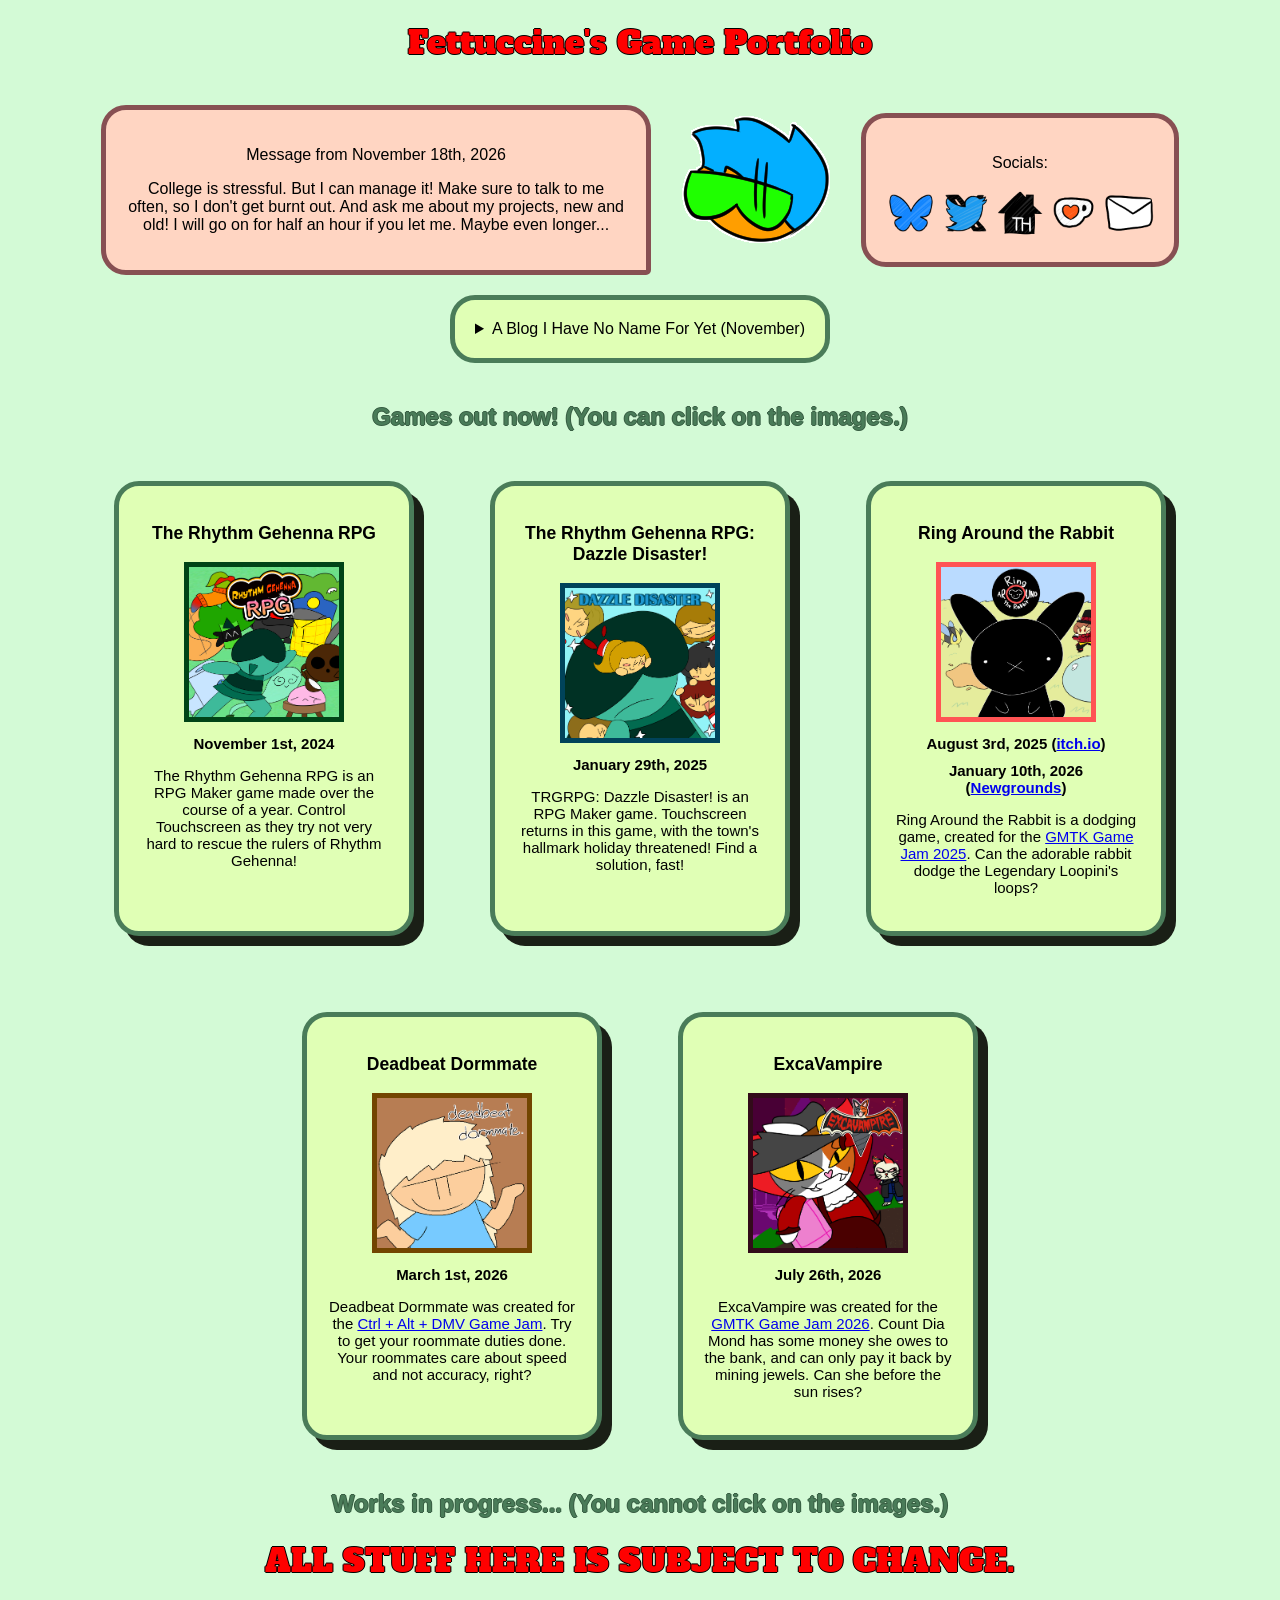
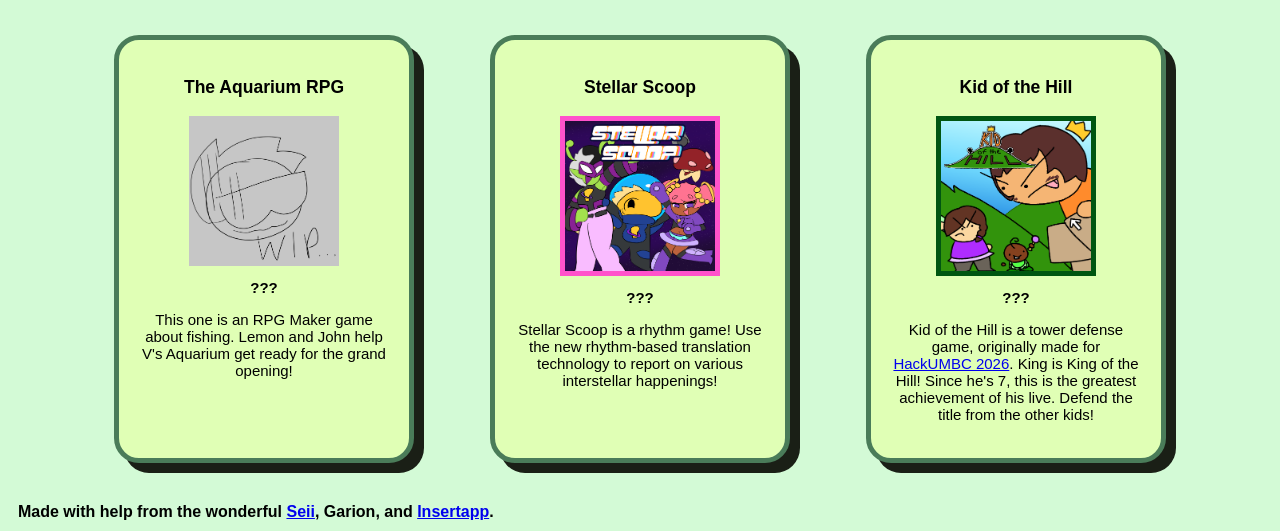
<file: index.html>
<!DOCTYPE html>
<html>

<head>
    <title>Fettuccine's Game Portfolio</title>
    <link rel="stylesheet" href="thecss.css">
    <link rel="icon" type="image/x-icon" href="assets/img/favicon.png">
    <meta name="viewport" content="width=device-width, initial-scale=1.0">
    <style>
@import url('https://fonts.googleapis.com/css2?family=Alfa+Slab+One&display=swap');
</style>
</head>

<body>
    <span><h1 class="alfa-slab-one-regular">Fettuccine's Game Portfolio</h1></span>
    <br/>
        <div class="textflex">
            <div class="sectionA">
            <div class="textbox">
               <p>Message from November 18th, 2026</p> 
             <p>College is stressful. But I can manage it! Make sure to talk to me often, so I don't get burnt out. And ask me about my projects, new and old! I will go on for half an hour if you let me. Maybe even longer...</p>
          </div>
          <div class="fettsays">
                <img src="assets/img/fettsays.png">
            </div>
            </div>
        <div class="socials">
            <p>Socials:</p>
            <a target="_blank" rel="noopener noreferrer" href="https://bsky.app/profile/fettuccinealfr4.bsky.social"><img src="assets/img/bluesky.png" class="social-link"></a>
            <a target="_blank" rel="noopener noreferrer" href="https://x.com/FettuccineAlfr4"><img src="assets/img/twitter.png" class="social-link"></a>
            <a target="_blank" rel="noopener noreferrer" href="https://toyhou.se/Fettuccine"><img src="assets/img/toyhouse.png" class="social-link"></a>
            <a target="_blank" rel="noopener noreferrer" href="https://ko-fi.com/fettuccine5344"><img src="assets/img/kofi.png" class="social-link"></a>
            <a target="_blank" rel="noopener noreferrer" href="mailto:fettuccine5344@gmail.com"><img src="assets/img/email.png" class="social-link"></a>
        </div>
    </div>

    <div class="blogflex">
        <div class="blog">
            <details>
                <summary>A Blog I Have No Name For Yet (November)</summary>
                <p>I mean, it's what it says on the tin. I thought I'd replace that huge Game Highlight thing with a bunch of text every so often. So. Yeah. Things of note include:</p>
                <p>You ever heard of Rhythm Heaven? Not sponsored, but it's probably one of my favorite game series of all time. I own a public Discord server about it! It's called Rhythm Gehenna. You might note that I have 2 games named after it. I love the series so much, this month and a couple months after that, I'm hosting Tourney 3! It's a Custom Remix Tournament. It's called Tourney 3 because of symbolism and NOT just because it's the third one. It's a bit of a hassle, and balancing it on top of my college work is a little annoying, but I can take it!</p>
                <p>This month, I also started working on a surfing game. I'd put a picture, or something, but I dunno how to do that. Check my Bluesky or Twitter! I'll post updates there.</p>
                <p>You know, writing stuff out like this feels nice. Maybe I'll do it more often. Another perk of this system is that it doesn't take up as much space, so that's nice. See you next month? Year? Depends on the schedule I pick, I guess.</p>
            </details>
        </div>
    </div>

    <!-- <div class="container">
    <div>
        <p>Current Game Highlight:</p>
        <h2><a target="_blank" rel="noopener noreferrer" href="https://www.newgrounds.com/portal/view/1014230">Ring Around the Rabbit (2025)</a></h2>
        <img class="container-img" src="assets/img/ringaroundtherabbitheader.png" alt="Ring Around the Rabbit Header">
    </div>
    <div style="overflow: scroll;">
        <p>Ring Around the Rabbit (abbreviated as RAtR, despite me continuing to misspell it as ROtR) holds a very special place in my heart. Prior to it, I had mentioned to my friends multiple times about wanting to make a video game. It kinda became my thing. And, sure, I made The Rhythm Gehenna RPG and Dazzle Disaster, but that was with a different group of friends, and was also made based on RPG Maker MV. So when my good friend Claire suggested we participate, and my friends were down to do so, I was stoked. It was a pretty laborious weekend, but we ended up with a wholly original project that scored really well for a first try! I think this game is what solidified my want to make video games for a living. If we can make something like this, what else could we do?</p>
        </div>
    </div> -->

    <h2>Games out now! (You can click on the images.)</h2>
    
    <div class="the_games">
        <div class="game_dimensions">
            <h3>The Rhythm Gehenna RPG</h3>
            <a target="_blank" rel="noopener noreferrer" href="https://fettuccine5344.itch.io/gehenna-rpg"><img src="assets/img/gehennarpgicon.png" class="game_images border-green"></a>
            <h4>November 1st, 2024</h4>
            <p>The Rhythm Gehenna RPG is an RPG Maker game made over the course of a year. Control Touchscreen as they try not very hard to rescue the rulers of Rhythm Gehenna!</p>
        </div>
        <div class="game_dimensions">
            <h3>The Rhythm Gehenna RPG: Dazzle Disaster!</h3>
            <a target="_blank" rel="noopener noreferrer" href="https://fettuccine5344.itch.io/trgrpg-dazzle-disaster"><img src="assets/img/dazzledisastericon.png" class="game_images border-blue"></a>
            <h4>January 29th, 2025</h4>
            <p>TRGRPG: Dazzle Disaster! is an RPG Maker game. Touchscreen returns in this game, with the town's hallmark holiday threatened! Find a solution, fast!</p>
        </div>
        <div class="game_dimensions">
            <h3>Ring Around the Rabbit</h3>
            <a target="_blank" rel="noopener noreferrer" href="https://www.newgrounds.com/portal/view/1014230"><img src="assets/img/ringaroundtherabbiticon.png" class="game_images border-loop"></a>
            <h4>August 3rd, 2025 (<a target="_blank" rel="noopener noreferrer" href="https://insertapp.itch.io/ring-around-the-rabbit">itch.io</a>)</h4>
            <h4>January 10th, 2026 (<a target="_blank" rel="noopener noreferrer" href="https://www.newgrounds.com/portal/view/1014230">Newgrounds</a>)</h4>
            <p>Ring Around the Rabbit is a dodging game, created for the <a target="_blank" rel="noopener noreferrer" href="https://itch.io/jam/gmtk-2025">GMTK Game Jam 2025</a>. Can the adorable rabbit dodge the Legendary Loopini's loops?</p>
        </div>
        <div class="game_dimensions">
            <h3>Deadbeat Dormmate</h3>
            <a target="_blank" rel="noopener noreferrer" href="https://ravioboi.itch.io/deadbeat-dormmate"><img src="assets/img/deadbeaticon.png" class="game_images border-lazy"></a>
            <h4>March 1st, 2026</h4>
            <p>Deadbeat Dormmate was created for the <a target="_blank" rel="noopener noreferrer" href="https://itch.io/jam/ctrlaltdmv">Ctrl + Alt + DMV Game Jam</a>. Try to get your roommate duties done. Your roommates care about speed and not accuracy, right?</p>
        </div>
        <div class="game_dimensions">
            <h3>ExcaVampire</h3>
            <a target="_blank" rel="noopener noreferrer" href="https://insertapp.itch.io/excavampire"><img src="assets/img/excavampireicon.png" class="game_images border-scary"></a>
            <h4>July 26th, 2026</h4>
            <p>ExcaVampire was created for the <a target="_blank" rel="noopener noreferrer" href="https://itch.io/jam/gmtk-jam-2026">GMTK Game Jam 2026</a>. Count Dia Mond has some money she owes to the bank, and can only pay it back by mining jewels. Can she before the sun rises?</p>
        </div>
    </div>
    
    <h2>Works in progress... (You cannot click on the images.)</h2>
    <h1 class="alfa-slab-one-regular">ALL STUFF HERE IS SUBJECT TO CHANGE.</h1>
    
    <div class="the_games">
        <div class="game_dimensions">
            <h3>The Aquarium RPG</h3>
            <img src="assets/img/wipicon.png" class="game_images">
            <h4>???</h4>
            <p>This one is an RPG Maker game about fishing. Lemon and John help V's Aquarium get ready for the grand opening!</p>
        </div>
        <div class="game_dimensions">
            <h3>Stellar Scoop</h3>
            <img src="assets/img/stellarscoopicon.png" class="game_images border-stellar">
            <h4>???</h4>
            <p>Stellar Scoop is a rhythm game! Use the new rhythm-based translation technology to report on various interstellar happenings!</p>
        </div>
        <div class="game_dimensions">
            <h3>Kid of the Hill</h3>
            <img src="assets/img/kidhill.png" class="game_images border-kid">
            <h4>???</h4>
            <p>Kid of the Hill is a tower defense game, originally made for <a target="_blank" rel="noopener noreferrer" href="https://hackumbc.tech/">HackUMBC 2026</a>. King is King of the Hill! Since he's 7, this is the greatest achievement of his live. Defend the title from the other kids!</p>
        </div>
        <!--<div class="game_dimensions">
            <h3>Pokémon Charm</h3>
            <img src="assets/img/wipicon.png" style="width:150px;height:150px">
            <h4>???</h4>
            <p>Pokémon Charm is like i dunno man its not done yet im not even 100% sure on the title give me a break</p>
        </div> -->
    </div>

    <h4>Made with help from the wonderful <a target="_blank" rel="noopener noreferrer" href="https://bsky.app/profile/did:plc:yyitkx2ar4pdw7tkxmyz5tgc">Seii</a>, <a>Garion</a>, and <a target="_blank" rel="noopener noreferrer" href="https://insertapp.net/">Insertapp</a>.</h4>
</body>
</html>
</file>
<file: thecss.css>
* {
  font-family:'Gill Sans', 'Gill Sans MT', Calibri, 'Trebuchet MS', sans-serif;
}
.alfa-slab-one-regular {
  font-family: "Alfa Slab One", serif;
  font-weight: 400;
  font-style: normal;
}
body {
  background-color: #D3FAD6;
}
h1 {
    text-align: center;
    color: red;
    text-shadow: -1px 0 black, 0 1px black, 1px 0 black, 0 -1px black;
}
h2 {
    color: #4A7C59;
    text-align: center;
    text-shadow: -1px 0 #385e43, 0 1px #385e43, 1px 0 #385e43, 0 -1px #385e43;
}

h4 {
    margin: 10px
}
.textflex {
    display: flex;
    justify-content: center;
    flex-direction: column-reverse;
    gap: 30px;
    align-items: center;
}

.blogflex {
    display: flex;
    justify-content: center;
    gap: 30px;
}

.sectionA {
    display: flex;
    justify-content: center;
    flex-direction: row;
    gap: 30px
}
.textbox {
    text-align: center;
    border-radius: 25px 25px 5px 25px;
    background-color: #FFD5C2;
    border: 5px solid #875053;
    padding: 20px;
    max-width: 500px;
    max-height: 150px;
}
.fettsays {
    width: 150px;
    height: 150px;
}
.socials {
    text-align: center;
    border-radius: 25px 25px 25px 25px;
    background-color: #FFD5C2;
    border: 5px solid #875053;
    padding: 20px;
    max-width: 350px;
    
}

.blog {
    text-align: center;
    border-radius: 25px 25px 25px 25px;
    background-color: #E0FFB5;
    border: 5px solid #4A7C59;
    padding: 20px;
    max-width: 1200px;
    margin: 20px;
    
}


.social-link {
    width: 50px;
    height: 50px;
}

.image_border {
    border: 5px solid #4A7C59;
    width: fit-content;
    height: fit-content;

}
.container {
    display: flex;
    justify-content: space-around;
    flex-direction: column;
    gap: 30px; /* Gap between elements. Avoid setting margin of the individual elements. */
    margin: 30px; /* Margin around all the elements. */
    /* gap + margin is essentially the same as what you had before by setting the margin in the div
       elements, but much more responsive and won't break when you change the layout. */
}
/* Important: I'd use .container > div and not .container div. 
   The latter checks for divs ANYWHERE inside .container. The former only checks direct children. */
.container > div {
    background-color: #E0FFB5;
    color: #000;
    text-align: center;
    font-size: 25px;
    border: 5px solid #4A7C59;
    padding: 20px;
    box-shadow: 10px 10px #1A1F16;
    width: 100%; /* Makes sure each one fills as much space as they can. */
    
    box-sizing: border-box; /* Takes the border into account when calculating widths. */
}

.container-img {
    border: 5px solid #004417;
    width: 100%; /* Change this value to change how big the image is. */
    height: auto;
    box-sizing: border-box;
}
.the_games {
    display: flex;
    justify-content: center;
    flex-wrap: wrap;
    align-items: stretch; /* Makes shorter items match the tallest item. */
    gap: 16px;
}
.game_dimensions {
    width: 250px; 
    min-height: 360px;
}
.the_games div {
  background-color: #E0FFB5;
  color:#000;
  margin: 30px;
  text-align: center;
  font-size: 15px;
  border: 5px solid #4A7C59;
  border-radius: 25px 25px 25px 25px;
  padding: 20px;
  box-shadow: 10px 10px #1A1F16;
}
.game_images {
    width:150px;
    height:150px;
}

.border-green {
    border: 5px solid #004417;
}
.border-blue {
    border: 5px solid #00435A;
}
.border-loop {
    border: 5px solid #FF5454;
}
.border-lazy {
    border: 5px solid #724500;
}
.border-scary {
    border: 5px solid #320B1A;
}
.border-stellar {
    border: 5px solid #ff52cb;
}
.border-kid {
    border: 5px solid #005611;
}


@media (min-width: 800px) {
  .container {
    flex-direction: row;
  }
  .textflex {
    flex-direction: row;
  }
}
@media (max-width: 800px) {
  .textbox {
    overflow: scroll;
  }
}
</file>
